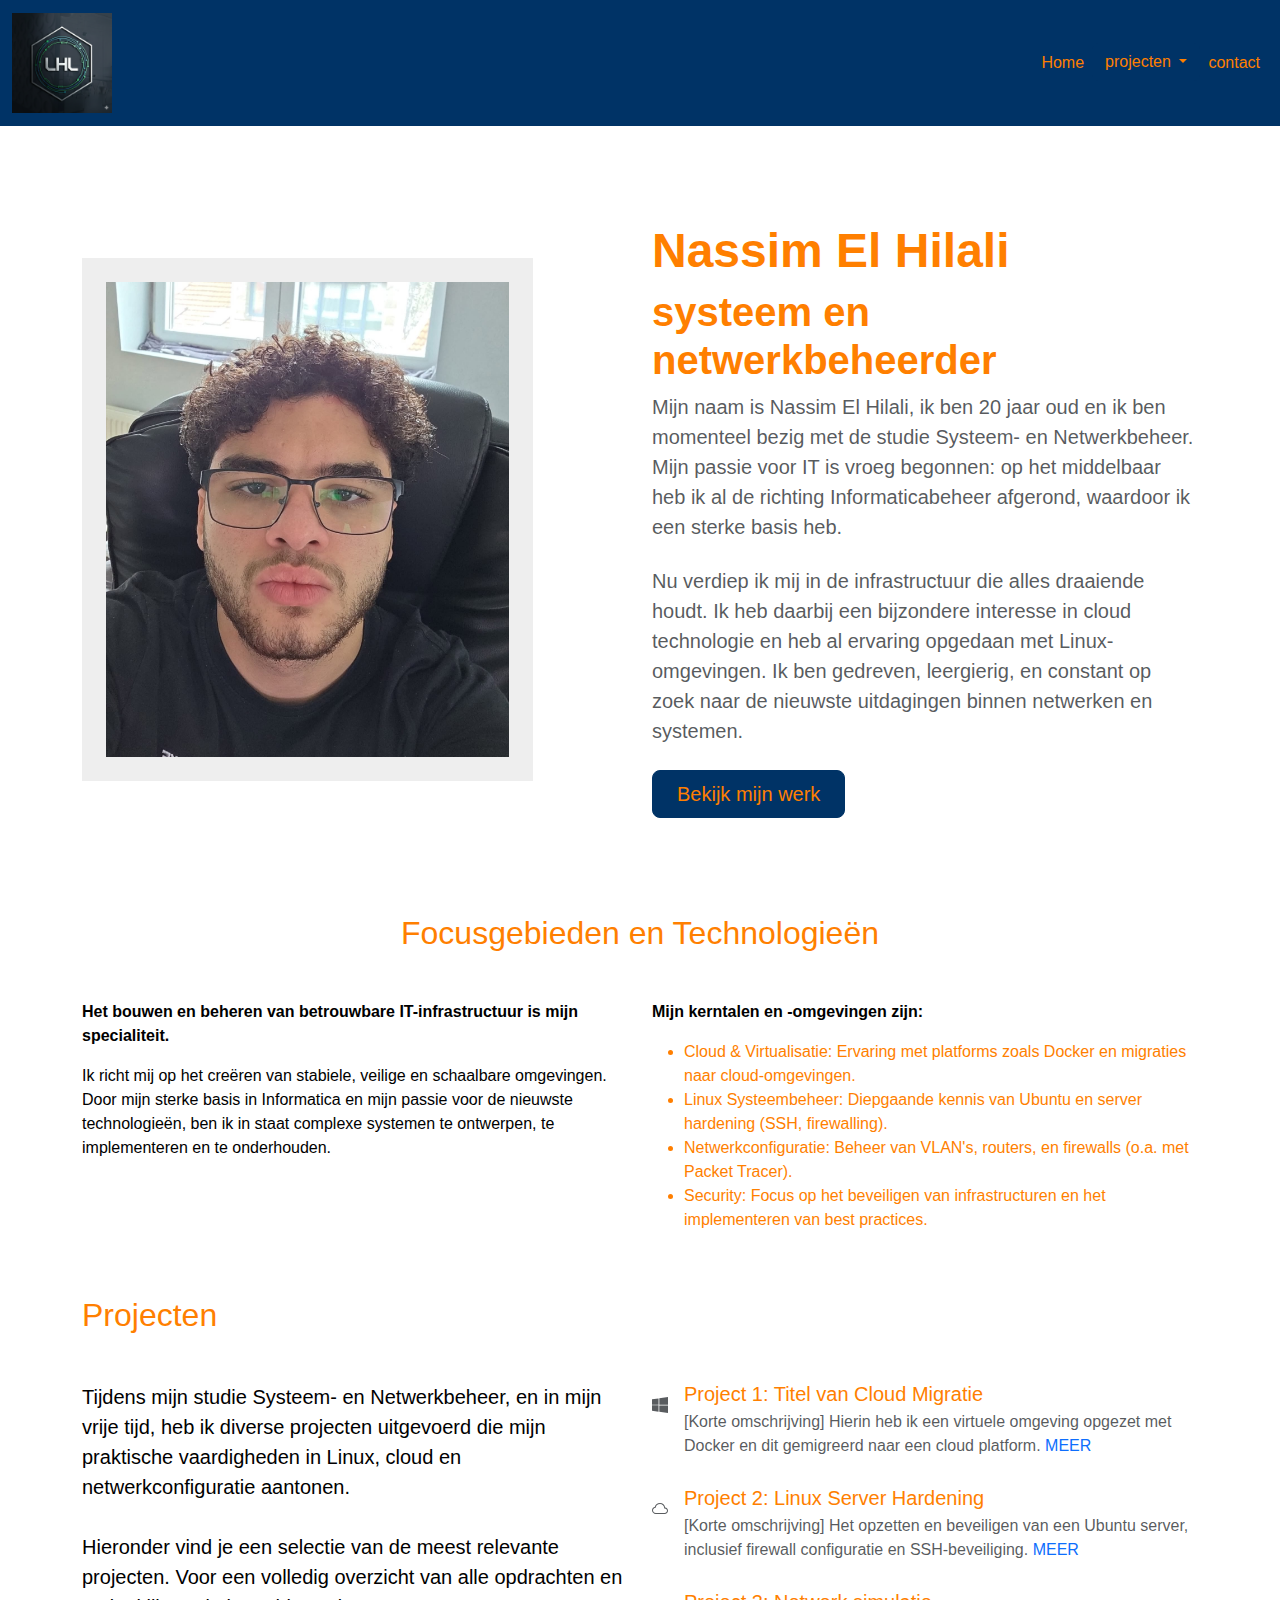
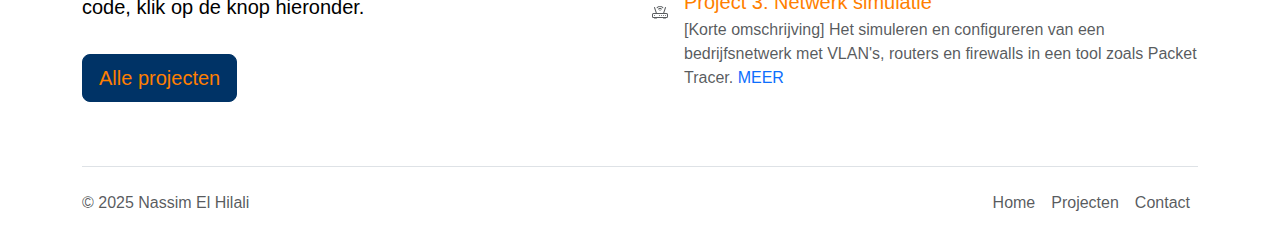
<file: index.html>
<!DOCTYPE html>
<html lang="nl-BE">

<head>
  <meta charset="UTF-8">
  <meta name="viewport" content="width=device-width, initial-scale=1.0">
  <title>LHL</title>
  <!-- resetten van browsers -->
  <link rel="stylesheet" href="css/reset.css">
  <!-- Bootstrap CSS -->
  <link href="https://cdn.jsdelivr.net/npm/bootstrap@5.3.3/dist/css/bootstrap.min.css" rel="stylesheet"
    integrity="sha384-QWTKZyjpPEjISv5WaRU9OFeRpok6YctnYmDr5pNlyT2bRjXh0JMhjY6hW+ALEwIH" crossorigin="anonymous">
  <!-- Bootstrap CSS icons: https://icons.getbootstrap.com/#usage -->
  <link rel="stylesheet" href="https://cdn.jsdelivr.net/npm/bootstrap-icons@1.11.3/font/bootstrap-icons.min.css">
  <!-- JavaScript: Bootstrap Bundle with Popper -->
  <script src="https://cdn.jsdelivr.net/npm/bootstrap@5.3.3/dist/js/bootstrap.bundle.min.js"
    integrity="sha384-YvpcrYf0tY3lHB60NNkmXc5s9fDVZLESaAA55NDzOxhy9GkcIdslK1eN7N6jIeHz" crossorigin="anonymous" defer>
  </script>
  <!-- eigen geschreven css voor jouw html-bestand -->
  <link rel="stylesheet" href="css/style.css">
 

  
</head>

<body>

   <!-- https://getbootstrap.com/docs/5.3/components/navbar/ -->
    <nav id="hoofdnavigatie" class="navbar navbar-expand-lg bg-body-tertiary">
         <div class="container-fluid">
        <a class="navbar-brand" href="#"><img src="assets/logoLHL.png" alt="LHL web" width="100" height="100"></a>
        <button class="navbar-toggler" type="button" data-bs-toggle="collapse" data-bs-target="#navbarNavAltMarkup" aria-controls="navbarNavAltMarkup" aria-expanded="false" aria-label="Toggle navigation">
           <span class="navbar-toggler-icon"></span>
        </button>
        <div class="collapse navbar-collapse" id="navbarNavAltMarkup">
            
          <!-- ms-auto brengt text naar rechts-->
            <div class="navbar-nav ms-auto">

                <a class="nav-link active" aria-current="page" href="index.html">Home</a>
                <div class="dropdown">
                    <button class="btn btn-secondary dropdown-toggle" type="button" data-bs-toggle="dropdown" aria-expanded="false">
                        projecten
                    </button>
                    <ul class="dropdown-menu">
                        <li><a class="dropdown-item" href="project-iot.html">project iot</a></li>
                        
                    </ul>
                </div>
                
                <a class="nav-link" href="contact.html">contact</a>
               
            </div>
            
        </div>
     </div>
    </nav>

    <!--  -->
    <header class="container my-5 py-5">
        <div class="row align-items-center">
            <!-- FOTO -->
            <div class="col-md-5 mb-4 mb-md-0">
                <div class="p-4" style="background-color: #EEEEEE;">
                   <img src="assets/fotovanmezelf-929578249.jpg" alt="foto Nassim">
                </div>
            </div>

            <div class="col-md-6 offset-md-1">
                
                <h1 class="display-5 fw-bold">Nassim El Hilali </h1>
                <h1 class="display-9 fw-bold">systeem en netwerkbeheerder </h1>
                
                <p class="lead text-muted mb-4">Mijn naam is Nassim El Hilali, ik ben 20 jaar oud en ik ben momenteel bezig met de studie Systeem- en Netwerkbeheer. Mijn passie voor IT is vroeg begonnen: op het middelbaar heb ik al de richting Informaticabeheer afgerond, waardoor ik een sterke basis heb.</p>
                <p class="lead text-muted mb-4">Nu verdiep ik mij in de infrastructuur die alles draaiende houdt. Ik heb daarbij een bijzondere interesse in cloud technologie en heb al ervaring opgedaan met Linux-omgevingen. Ik ben gedreven, leergierig, en constant op zoek naar de nieuwste uitdagingen binnen netwerken en systemen.</p>
                <!-- Knop bekijk mijn werk -->
                <a href="projecten.html" class="btn btn-dark btn-lg px-4" ">Bekijk mijn werk</a>
            </div>

        </div>
    </header>
   

    <aside>

    </aside>    

    <main>
        <div class="container mt-5">
            <h2 class="text-center my-5">Focusgebieden en Technologieën</h2>
            <div class="row">
                <div class="col-md-6">
                    <p>
                        <strong>Het bouwen en beheren van betrouwbare IT-infrastructuur is mijn specialiteit.</strong>                    
                    </p>
                    <p>
                       Ik richt mij op het creëren van stabiele, veilige en schaalbare omgevingen. Door mijn sterke basis in Informatica en mijn passie voor de nieuwste technologieën, ben ik in staat complexe systemen te ontwerpen, te implementeren en te onderhouden.
                    </p>
                </div>
                <div class="col-md-6">
                    <p>
                        <strong>Mijn kerntalen en -omgevingen zijn: </strong>
                        <ul>
                            <li>
                                Cloud & Virtualisatie: Ervaring met platforms zoals Docker en migraties naar cloud-omgevingen.
                            </li>
                            <li>
                                Linux Systeembeheer: Diepgaande kennis van Ubuntu en server hardening (SSH, firewalling).
                            </li>
                            <li>
                                Netwerkconfiguratie: Beheer van VLAN's, routers, en firewalls (o.a. met Packet Tracer).
                            </li>
                            <li>
                                Security: Focus op het beveiligen van infrastructuren en het implementeren van best practices.
                            </li>
                        </ul>
                    </p>
                </div>
            </div>
        </div>

        <div class="container my-5">
        <h2 class="mb-5">Projecten</h2>
        <div class="row">

            <div class="col-md-6">
                <p class="lead">
                    Tijdens mijn studie Systeem- en Netwerkbeheer, en in mijn vrije tijd, heb ik diverse projecten uitgevoerd die mijn praktische vaardigheden in Linux, cloud en netwerkconfiguratie aantonen.
                    <br><br>
                    Hieronder vind je een selectie van de meest relevante projecten. Voor een volledig overzicht van alle opdrachten en code, klik op de knop hieronder.
                </p>
                <a href="projecten.html" class="btn btn-dark btn-lg mt-3">Alle projecten</a>
            </div>
            

            <div class="col-md-6">
                <div class="list-group">
                    <div class="d-flex mb-4">
                        <div class="me-3 fs-3 text-muted">
                            <svg xmlns="http://www.w3.org/2000/svg" width="16" height="16" fill="currentColor" class="bi bi-windows" viewBox="0 0 16 16">
                                <path d="M6.555 1.375 0 2.237v5.45h6.555zM0 13.795l6.555.933V8.313H0zm7.278-5.4.026 6.378L16 16V8.395zM16 0 7.33 1.244v6.414H16z"/>
                            </svg>
                        </div> 
                        <div>
                            <h5 class="mb-1">Project 1: Titel van Cloud Migratie</h5>
                            <p class="mb-1 text-muted">
                                [Korte omschrijving] Hierin heb ik een virtuele omgeving opgezet met Docker en dit gemigreerd naar een cloud platform.
                                <a href="#" class="text-decoration-none">MEER</a>
                            </p>
                        </div>
                    </div>

                    <div class="d-flex mb-4">
                            <div class="me-3 fs-3 text-muted">
                                <svg xmlns="http://www.w3.org/2000/svg" width="16" height="16" fill="currentColor" class="bi bi-cloud" viewBox="0 0 16 16">
                                    <path d="M4.406 3.342A5.53 5.53 0 0 1 8 2c2.69 0 4.923 2 5.166 4.579C14.758 6.804 16 8.137 16 9.773 16 11.569 14.502 13 12.687 13H3.781C1.708 13 0 11.366 0 9.318c0-1.763 1.266-3.223 2.942-3.593.143-.863.698-1.723 1.464-2.383m.653.757c-.757.653-1.153 1.44-1.153 2.056v.448l-.445.049C2.064 6.805 1 7.952 1 9.318 1 10.785 2.23 12 3.781 12h8.906C13.98 12 15 10.988 15 9.773c0-1.216-1.02-2.228-2.313-2.228h-.5v-.5C12.188 4.825 10.328 3 8 3a4.53 4.53 0 0 0-2.941 1.1z"/>
                                </svg>
                            </div>
                            <div>
                                <h5 class="mb-1">Project 2: Linux Server Hardening</h5>
                                <p class="mb-1 text-muted">
                                    [Korte omschrijving] Het opzetten en beveiligen van een Ubuntu server, inclusief firewall configuratie en SSH-beveiliging.
                                    <a href="#" class="text-decoration-none">MEER</a>
                                </p>
                            </div>
                        </div>

                        <div class="d-flex mb-4">
                            <div class="me-3 fs-3 text-muted">
                              <svg xmlns="http://www.w3.org/2000/svg" width="16" height="16" fill="currentColor" class="bi bi-router" viewBox="0 0 16 16">
                                    <path d="M5.525 3.025a3.5 3.5 0 0 1 4.95 0 .5.5 0 1 0 .707-.707 4.5 4.5 0 0 0-6.364 0 .5.5 0 0 0 .707.707"/>
                                    <path d="M6.94 4.44a1.5 1.5 0 0 1 2.12 0 .5.5 0 0 0 .708-.708 2.5 2.5 0 0 0-3.536 0 .5.5 0 0 0 .707.707ZM2.5 11a.5.5 0 1 1 0-1 .5.5 0 0 1 0 1m4.5-.5a.5.5 0 1 0 1 0 .5.5 0 0 0-1 0m2.5.5a.5.5 0 1 1 0-1 .5.5 0 0 1 0 1m1.5-.5a.5.5 0 1 0 1 0 .5.5 0 0 0-1 0m2 0a.5.5 0 1 0 1 0 .5.5 0 0 0-1 0"/>
                                    <path d="M2.974 2.342a.5.5 0 1 0-.948.316L3.806 8H1.5A1.5 1.5 0 0 0 0 9.5v2A1.5 1.5 0 0 0 1.5 13H2a.5.5 0 0 0 .5.5h2A.5.5 0 0 0 5 13h6a.5.5 0 0 0 .5.5h2a.5.5 0 0 0 .5-.5h.5a1.5 1.5 0 0 0 1.5-1.5v-2A1.5 1.5 0 0 0 14.5 8h-2.306l1.78-5.342a.5.5 0 1 0-.948-.316L11.14 8H4.86zM14.5 9a.5.5 0 0 1 .5.5v2a.5.5 0 0 1-.5.5h-13a.5.5 0 0 1-.5-.5v-2a.5.5 0 0 1 .5-.5z"/>
                                    <path d="M8.5 5.5a.5.5 0 1 1-1 0 .5.5 0 0 1 1 0"/>
                                </svg>
                            </div>
                            <div>
                                <h5 class="mb-1">Project 3: Netwerk simulatie</h5>
                                <p class="mb-1 text-muted">
                                    [Korte omschrijving] Het simuleren en configureren van een bedrijfsnetwerk met VLAN's, routers en firewalls in een tool zoals Packet Tracer.
                                    <a href="#" class="text-decoration-none">MEER</a>
                                </p>
                            </div>
                        </div>
                    </div>
                </div>
            </div>
        </div>
    </main>
    

    <div class="container">
        <footer class="d-flex flex-wrap justify-content-between align-items-center py-3 my-4 border-top">
            
            <p class="col-md-4 mb-0 text-body-secondary">
                 © 2025 Nassim El Hilali
            </p>

            <a href="/" 
            class="col-md-4 d-flex align-items-center justify-content-center mb-3 mb-md-0 me-md-auto link-body-emphasis text-decoration-none" 
            aria-label="Bootstrap">
                <svg class="bi me-2" width="40" height="32" aria-hidden="true">
                    <use xlink:href="#bootstrap"></use>
                </svg>
            </a>
            
         <ul class="nav col-md-4 justify-content-end">
                <li class="nav-item">
                    <a href="index.html" class="nav-link px-2 text-body-secondary">Home</a>
                </li>
                <li class="nav-item">
                    <a href="projecten.html" class="nav-link px-2 text-body-secondary">Projecten</a>
                </li>
                <li class="nav-item">
                    <a href="contact.html" class="nav-link px-2 text-body-secondary">Contact</a>
                </li>
            </ul>
            
        </footer>
    </div>
</body>
</file>
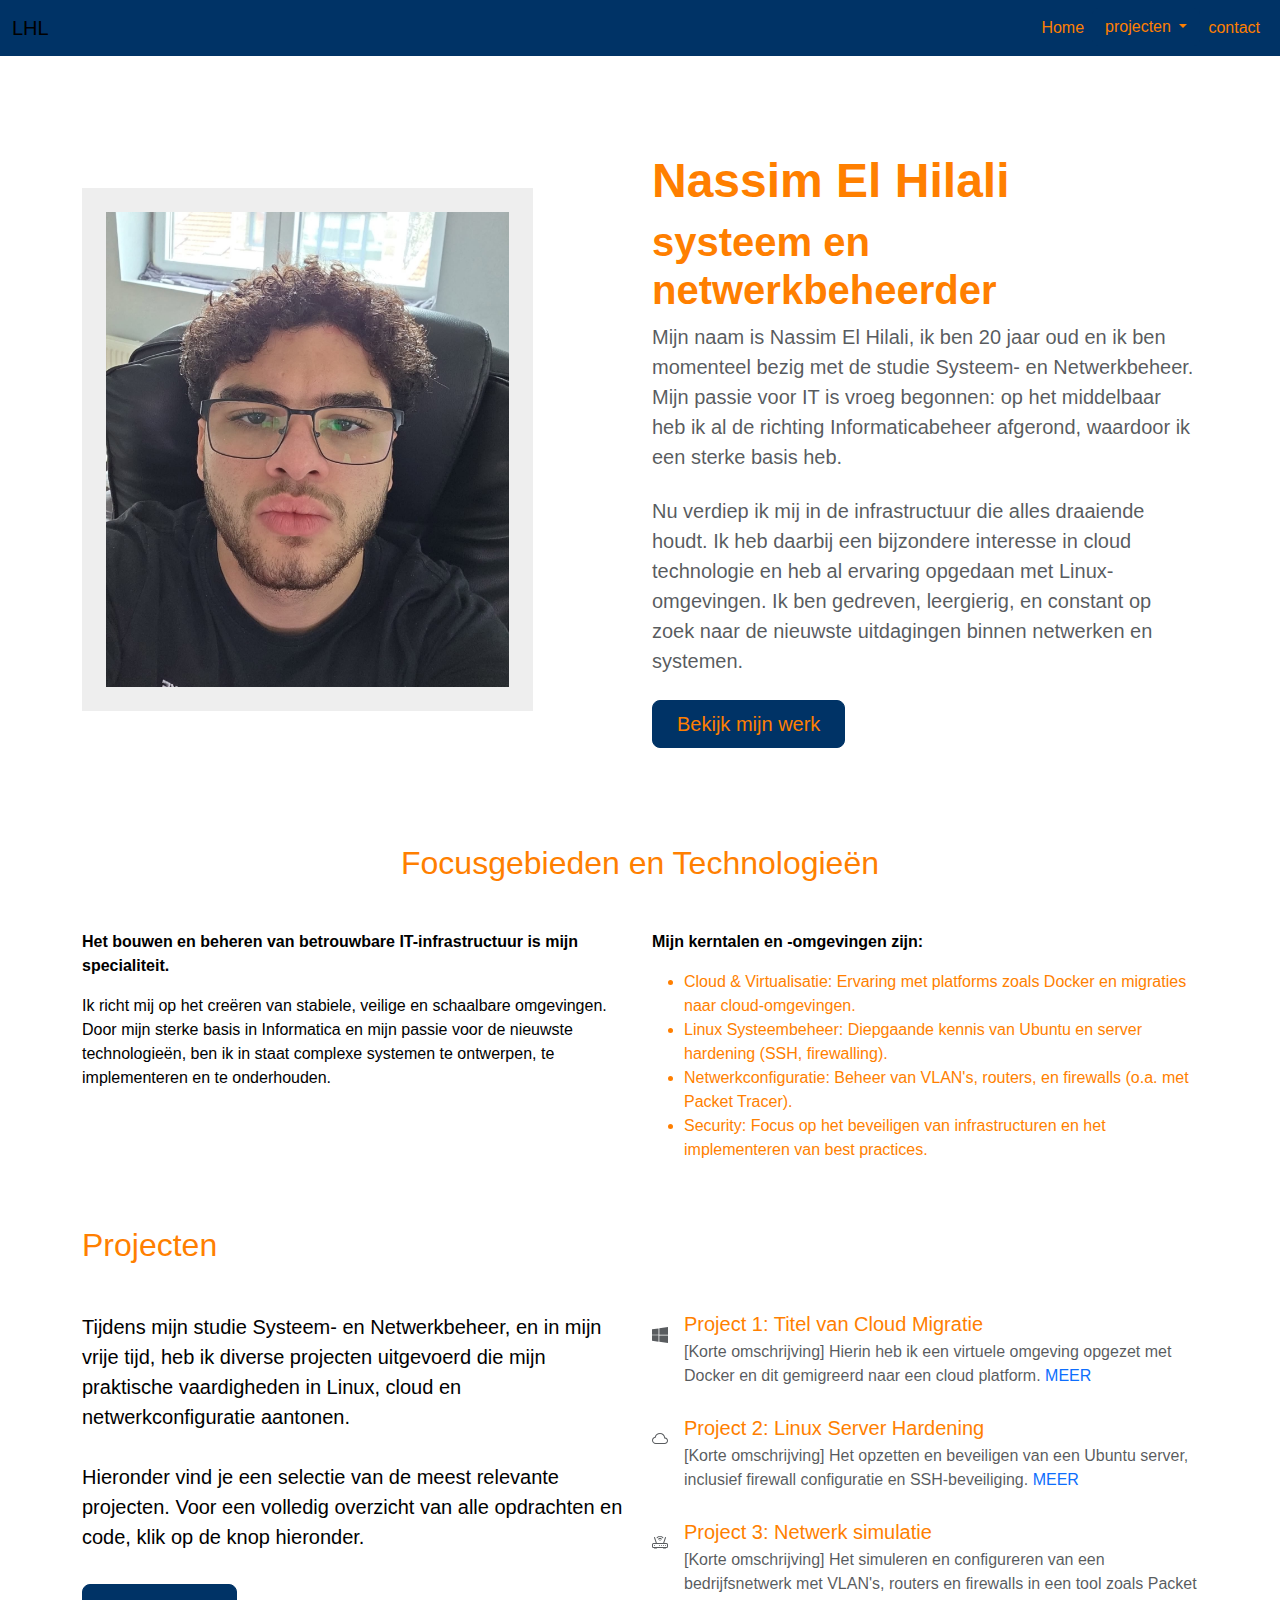
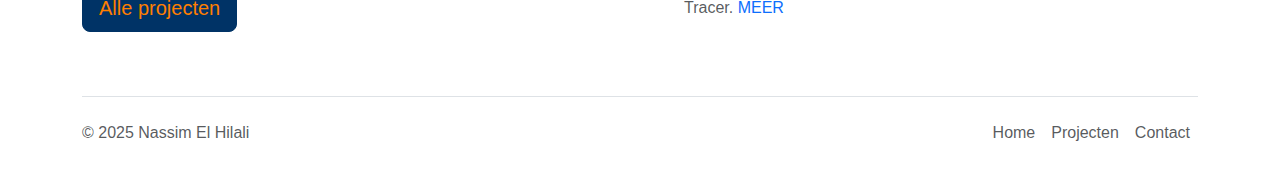
<file: S151048-Nassim-Website-intro/index.html>
<!DOCTYPE html>
<html lang="nl-BE">

<head>
  <meta charset="UTF-8">
  <meta name="viewport" content="width=device-width, initial-scale=1.0">
  <title>LHL</title>
  <!-- resetten van browsers -->
  <link rel="stylesheet" href="css/reset.css">
  <!-- Bootstrap CSS -->
  <link href="https://cdn.jsdelivr.net/npm/bootstrap@5.3.3/dist/css/bootstrap.min.css" rel="stylesheet"
    integrity="sha384-QWTKZyjpPEjISv5WaRU9OFeRpok6YctnYmDr5pNlyT2bRjXh0JMhjY6hW+ALEwIH" crossorigin="anonymous">
  <!-- Bootstrap CSS icons: https://icons.getbootstrap.com/#usage -->
  <link rel="stylesheet" href="https://cdn.jsdelivr.net/npm/bootstrap-icons@1.11.3/font/bootstrap-icons.min.css">
  <!-- JavaScript: Bootstrap Bundle with Popper -->
  <script src="https://cdn.jsdelivr.net/npm/bootstrap@5.3.3/dist/js/bootstrap.bundle.min.js"
    integrity="sha384-YvpcrYf0tY3lHB60NNkmXc5s9fDVZLESaAA55NDzOxhy9GkcIdslK1eN7N6jIeHz" crossorigin="anonymous" defer>
  </script>
  <!-- eigen geschreven css voor jouw html-bestand -->
  <link rel="stylesheet" href="css/font.css">
 

  
</head>

<body>

   <!-- https://getbootstrap.com/docs/5.3/components/navbar/ -->
    <nav id="hoofdnavigatie" class="navbar navbar-expand-lg bg-body-tertiary">
         <div class="container-fluid">
        <a class="navbar-brand" href="index.html">LHL</a>
        <button class="navbar-toggler" type="button" data-bs-toggle="collapse" data-bs-target="#navbarNavAltMarkup" aria-controls="navbarNavAltMarkup" aria-expanded="false" aria-label="Toggle navigation">
           <span class="navbar-toggler-icon"></span>
        </button>
        <div class="collapse navbar-collapse" id="navbarNavAltMarkup">
            
          <!-- ms-auto brengt text naar rechts-->
            <div class="navbar-nav ms-auto">

                <a class="nav-link active" aria-current="page" href="index.html">Home</a>
                <div class="dropdown">
                    <button class="btn btn-secondary dropdown-toggle" type="button" data-bs-toggle="dropdown" aria-expanded="false">
                        projecten
                    </button>
                    <ul class="dropdown-menu">
                        <li><a class="dropdown-item" href="project-iot.html">project iot</a></li>
                        
                    </ul>
                </div>
                
                <a class="nav-link" href="contact.html">contact</a>
               
            </div>
            
        </div>
     </div>
    </nav>

    <!--  -->
    <header class="container my-5 py-5">
        <div class="row align-items-center">
            <!-- FOTO -->
            <div class="col-md-5 mb-4 mb-md-0">
                <div class="p-4" style="background-color: #EEEEEE;">
                   <img src="assets/fotovanmezelf-929578249.jpg" alt="foto Nassim">
                </div>
            </div>

            <div class="col-md-6 offset-md-1">
                
                <h1 class="display-5 fw-bold">Nassim El Hilali </h1>
                <h1 class="display-9 fw-bold">systeem en netwerkbeheerder </h1>
                
                <p class="lead text-muted mb-4">Mijn naam is Nassim El Hilali, ik ben 20 jaar oud en ik ben momenteel bezig met de studie Systeem- en Netwerkbeheer. Mijn passie voor IT is vroeg begonnen: op het middelbaar heb ik al de richting Informaticabeheer afgerond, waardoor ik een sterke basis heb.</p>
                <p class="lead text-muted mb-4">Nu verdiep ik mij in de infrastructuur die alles draaiende houdt. Ik heb daarbij een bijzondere interesse in cloud technologie en heb al ervaring opgedaan met Linux-omgevingen. Ik ben gedreven, leergierig, en constant op zoek naar de nieuwste uitdagingen binnen netwerken en systemen.</p>
                <!-- Knop bekijk mijn werk -->
                <a href="projecten.html" class="btn btn-dark btn-lg px-4" ">Bekijk mijn werk</a>
            </div>

        </div>
    </header>
   

    <aside>

    </aside>    

    <main>
        <div class="container mt-5">
            <h2 class="text-center my-5">Focusgebieden en Technologieën</h2>
            <div class="row">
                <div class="col-md-6">
                    <p>
                        <strong>Het bouwen en beheren van betrouwbare IT-infrastructuur is mijn specialiteit.</strong>                    
                    </p>
                    <p>
                       Ik richt mij op het creëren van stabiele, veilige en schaalbare omgevingen. Door mijn sterke basis in Informatica en mijn passie voor de nieuwste technologieën, ben ik in staat complexe systemen te ontwerpen, te implementeren en te onderhouden.
                    </p>
                </div>
                <div class="col-md-6">
                    <p>
                        <strong>Mijn kerntalen en -omgevingen zijn: </strong>
                        <ul>
                            <li>
                                Cloud & Virtualisatie: Ervaring met platforms zoals Docker en migraties naar cloud-omgevingen.
                            </li>
                            <li>
                                Linux Systeembeheer: Diepgaande kennis van Ubuntu en server hardening (SSH, firewalling).
                            </li>
                            <li>
                                Netwerkconfiguratie: Beheer van VLAN's, routers, en firewalls (o.a. met Packet Tracer).
                            </li>
                            <li>
                                Security: Focus op het beveiligen van infrastructuren en het implementeren van best practices.
                            </li>
                        </ul>
                    </p>
                </div>
            </div>
        </div>

        <div class="container my-5">
        <h2 class="mb-5">Projecten</h2>
        <div class="row">

            <div class="col-md-6">
                <p class="lead">
                    Tijdens mijn studie Systeem- en Netwerkbeheer, en in mijn vrije tijd, heb ik diverse projecten uitgevoerd die mijn praktische vaardigheden in Linux, cloud en netwerkconfiguratie aantonen.
                    <br><br>
                    Hieronder vind je een selectie van de meest relevante projecten. Voor een volledig overzicht van alle opdrachten en code, klik op de knop hieronder.
                </p>
                <a href="projecten.html" class="btn btn-dark btn-lg mt-3">Alle projecten</a>
            </div>
            

            <div class="col-md-6">
                <div class="list-group">
                    <div class="d-flex mb-4">
                        <div class="me-3 fs-3 text-muted">
                            <svg xmlns="http://www.w3.org/2000/svg" width="16" height="16" fill="currentColor" class="bi bi-windows" viewBox="0 0 16 16">
                                <path d="M6.555 1.375 0 2.237v5.45h6.555zM0 13.795l6.555.933V8.313H0zm7.278-5.4.026 6.378L16 16V8.395zM16 0 7.33 1.244v6.414H16z"/>
                            </svg>
                        </div> 
                        <div>
                            <h5 class="mb-1">Project 1: Titel van Cloud Migratie</h5>
                            <p class="mb-1 text-muted">
                                [Korte omschrijving] Hierin heb ik een virtuele omgeving opgezet met Docker en dit gemigreerd naar een cloud platform.
                                <a href="#" class="text-decoration-none">MEER</a>
                            </p>
                        </div>
                    </div>

                    <div class="d-flex mb-4">
                            <div class="me-3 fs-3 text-muted">
                                <svg xmlns="http://www.w3.org/2000/svg" width="16" height="16" fill="currentColor" class="bi bi-cloud" viewBox="0 0 16 16">
                                    <path d="M4.406 3.342A5.53 5.53 0 0 1 8 2c2.69 0 4.923 2 5.166 4.579C14.758 6.804 16 8.137 16 9.773 16 11.569 14.502 13 12.687 13H3.781C1.708 13 0 11.366 0 9.318c0-1.763 1.266-3.223 2.942-3.593.143-.863.698-1.723 1.464-2.383m.653.757c-.757.653-1.153 1.44-1.153 2.056v.448l-.445.049C2.064 6.805 1 7.952 1 9.318 1 10.785 2.23 12 3.781 12h8.906C13.98 12 15 10.988 15 9.773c0-1.216-1.02-2.228-2.313-2.228h-.5v-.5C12.188 4.825 10.328 3 8 3a4.53 4.53 0 0 0-2.941 1.1z"/>
                                </svg>
                            </div>
                            <div>
                                <h5 class="mb-1">Project 2: Linux Server Hardening</h5>
                                <p class="mb-1 text-muted">
                                    [Korte omschrijving] Het opzetten en beveiligen van een Ubuntu server, inclusief firewall configuratie en SSH-beveiliging.
                                    <a href="#" class="text-decoration-none">MEER</a>
                                </p>
                            </div>
                        </div>

                        <div class="d-flex mb-4">
                            <div class="me-3 fs-3 text-muted">
                              <svg xmlns="http://www.w3.org/2000/svg" width="16" height="16" fill="currentColor" class="bi bi-router" viewBox="0 0 16 16">
                                    <path d="M5.525 3.025a3.5 3.5 0 0 1 4.95 0 .5.5 0 1 0 .707-.707 4.5 4.5 0 0 0-6.364 0 .5.5 0 0 0 .707.707"/>
                                    <path d="M6.94 4.44a1.5 1.5 0 0 1 2.12 0 .5.5 0 0 0 .708-.708 2.5 2.5 0 0 0-3.536 0 .5.5 0 0 0 .707.707ZM2.5 11a.5.5 0 1 1 0-1 .5.5 0 0 1 0 1m4.5-.5a.5.5 0 1 0 1 0 .5.5 0 0 0-1 0m2.5.5a.5.5 0 1 1 0-1 .5.5 0 0 1 0 1m1.5-.5a.5.5 0 1 0 1 0 .5.5 0 0 0-1 0m2 0a.5.5 0 1 0 1 0 .5.5 0 0 0-1 0"/>
                                    <path d="M2.974 2.342a.5.5 0 1 0-.948.316L3.806 8H1.5A1.5 1.5 0 0 0 0 9.5v2A1.5 1.5 0 0 0 1.5 13H2a.5.5 0 0 0 .5.5h2A.5.5 0 0 0 5 13h6a.5.5 0 0 0 .5.5h2a.5.5 0 0 0 .5-.5h.5a1.5 1.5 0 0 0 1.5-1.5v-2A1.5 1.5 0 0 0 14.5 8h-2.306l1.78-5.342a.5.5 0 1 0-.948-.316L11.14 8H4.86zM14.5 9a.5.5 0 0 1 .5.5v2a.5.5 0 0 1-.5.5h-13a.5.5 0 0 1-.5-.5v-2a.5.5 0 0 1 .5-.5z"/>
                                    <path d="M8.5 5.5a.5.5 0 1 1-1 0 .5.5 0 0 1 1 0"/>
                                </svg>
                            </div>
                            <div>
                                <h5 class="mb-1">Project 3: Netwerk simulatie</h5>
                                <p class="mb-1 text-muted">
                                    [Korte omschrijving] Het simuleren en configureren van een bedrijfsnetwerk met VLAN's, routers en firewalls in een tool zoals Packet Tracer.
                                    <a href="#" class="text-decoration-none">MEER</a>
                                </p>
                            </div>
                        </div>
                    </div>
                </div>
            </div>
        </div>
    </main>
    

    <div class="container">
        <footer class="d-flex flex-wrap justify-content-between align-items-center py-3 my-4 border-top">
            
            <p class="col-md-4 mb-0 text-body-secondary">
                 © 2025 Nassim El Hilali
            </p>

            <a href="/" 
            class="col-md-4 d-flex align-items-center justify-content-center mb-3 mb-md-0 me-md-auto link-body-emphasis text-decoration-none" 
            aria-label="Bootstrap">
                <svg class="bi me-2" width="40" height="32" aria-hidden="true">
                    <use xlink:href="#bootstrap"></use>
                </svg>
            </a>
            
         <ul class="nav col-md-4 justify-content-end">
                <li class="nav-item">
                    <a href="index.html" class="nav-link px-2 text-body-secondary">Home</a>
                </li>
                <li class="nav-item">
                    <a href="projecten.html" class="nav-link px-2 text-body-secondary">Projecten</a>
                </li>
                <li class="nav-item">
                    <a href="contact.html" class="nav-link px-2 text-body-secondary">Contact</a>
                </li>
            </ul>
            
        </footer>
    </div>
</body>
</file>
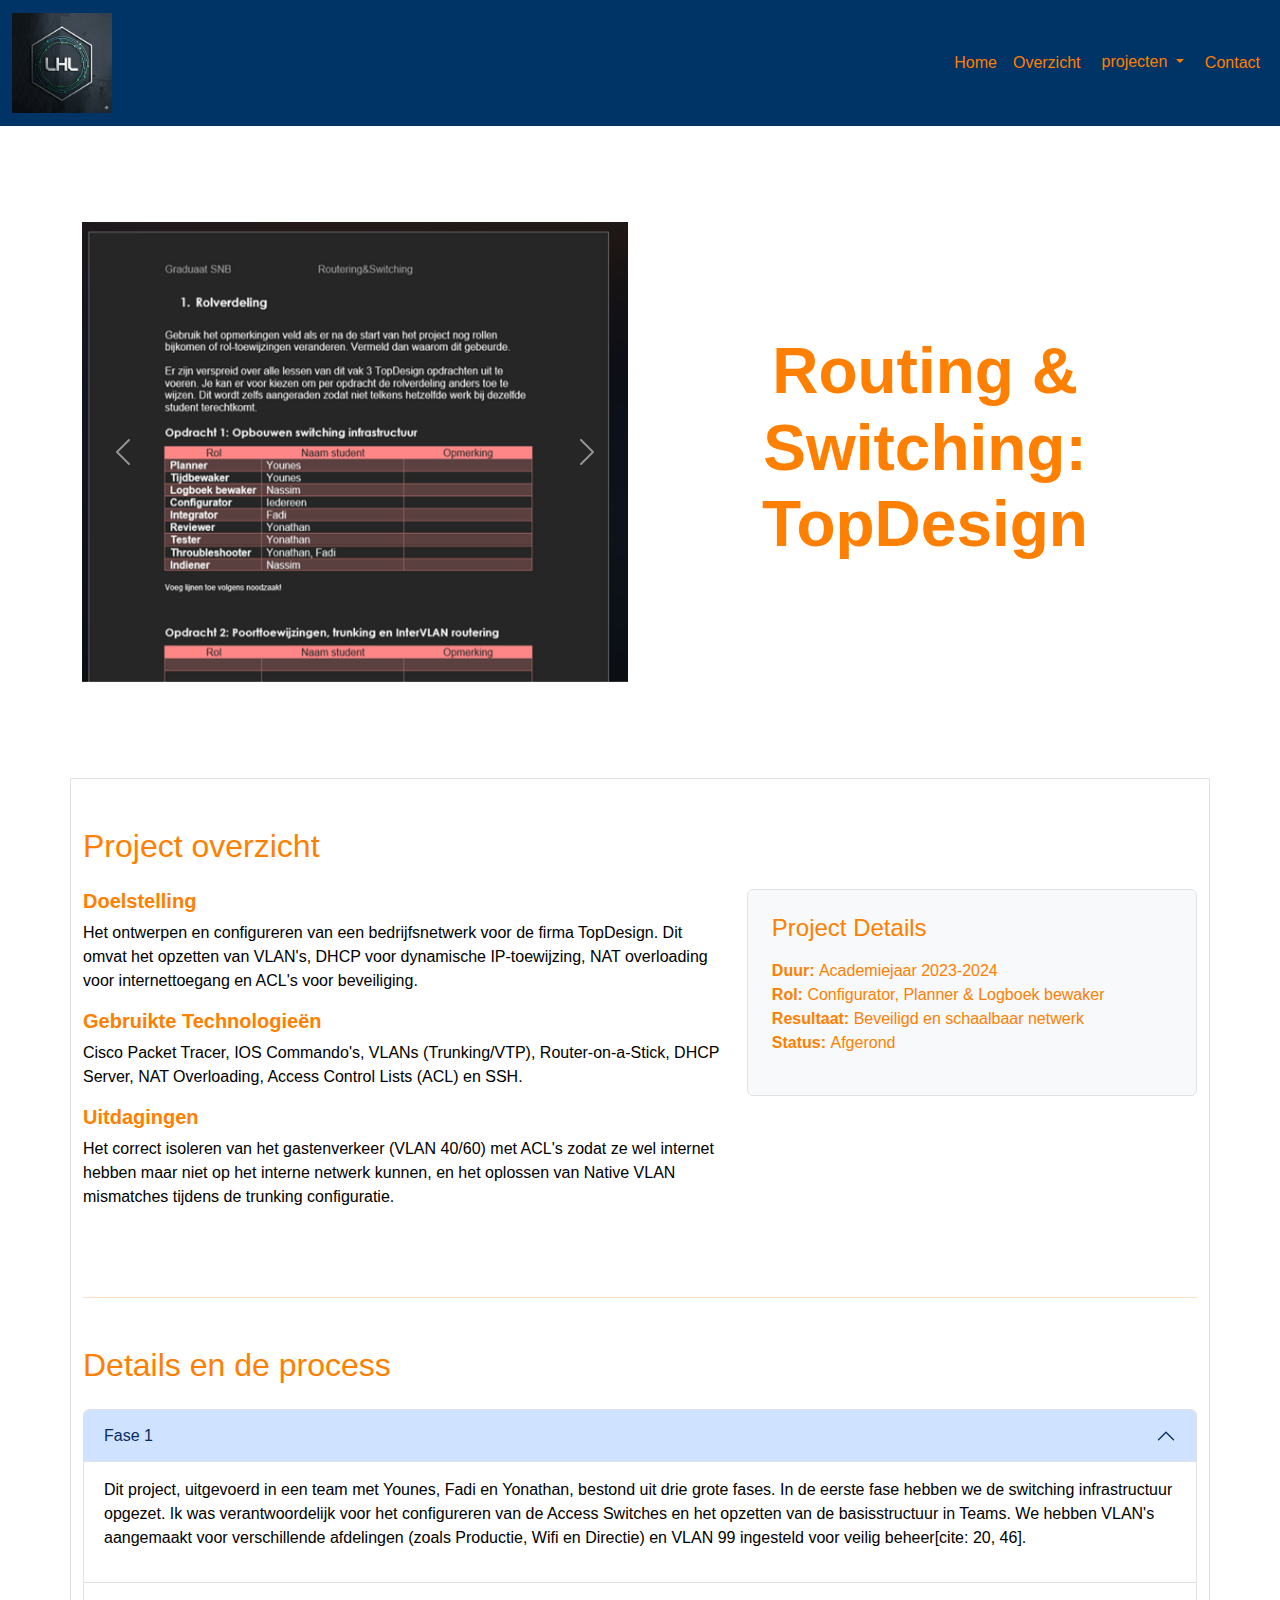
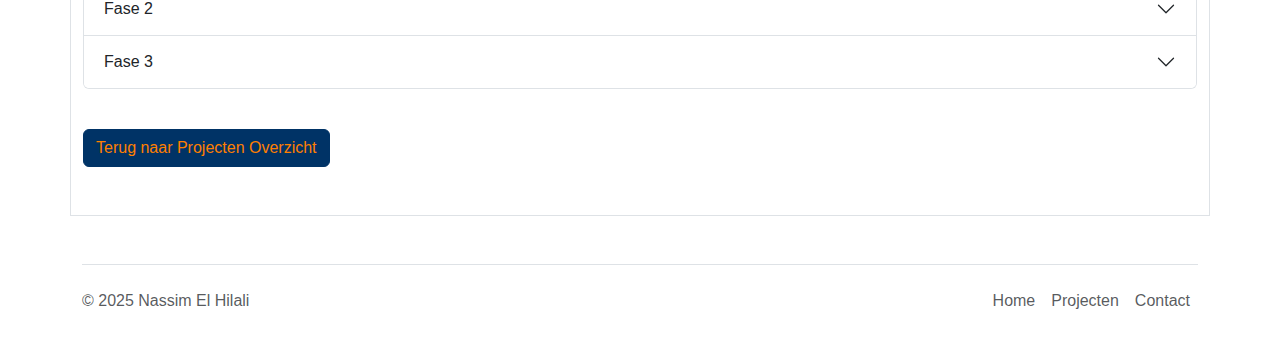
<file: project-Topdesign.html>
<!DOCTYPE html>
<html lang="nl-BE">

<head>
  <meta charset="UTF-8">
  <meta name="viewport" content="width=device-width, initial-scale=1.0">
  <title>LHL</title>
  <!-- resetten van browsers -->
  <link rel="stylesheet" href="css/reset.css">
  <!-- Bootstrap CSS -->
  <link href="https://cdn.jsdelivr.net/npm/bootstrap@5.3.3/dist/css/bootstrap.min.css" rel="stylesheet"
    integrity="sha384-QWTKZyjpPEjISv5WaRU9OFeRpok6YctnYmDr5pNlyT2bRjXh0JMhjY6hW+ALEwIH" crossorigin="anonymous">
  <!-- Bootstrap CSS icons: https://icons.getbootstrap.com/#usage -->
  <link rel="stylesheet" href="https://cdn.jsdelivr.net/npm/bootstrap-icons@1.11.3/font/bootstrap-icons.min.css">
  <!-- JavaScript: Bootstrap Bundle with Popper -->
  <script src="https://cdn.jsdelivr.net/npm/bootstrap@5.3.3/dist/js/bootstrap.bundle.min.js"
    integrity="sha384-YvpcrYf0tY3lHB60NNkmXc5s9fDVZLESaAA55NDzOxhy9GkcIdslK1eN7N6jIeHz" crossorigin="anonymous" defer>
  </script>
  <!-- eigen geschreven css voor jouw html-bestand -->
  <link rel="stylesheet" href="css/style.css">
 

  
</head>

<body>

    <nav id="hoofdnavigatie" class="navbar navbar-expand-lg bg-body-tertiary">
         <div class="container-fluid">
        <a class="navbar-brand" href="#"><img src="assets/images/logoLHL.png" alt="LHL web" width="100" height="100"></a>
        <button class="navbar-toggler" type="button" data-bs-toggle="collapse" data-bs-target="#navbarNavAltMarkup" aria-controls="navbarNavAltMarkup" aria-expanded="false" aria-label="Toggle navigation">
           <span class="navbar-toggler-icon"></span>
        </button>
        <div class="collapse navbar-collapse" id="navbarNavAltMarkup">
            
          
            <div class="navbar-nav ms-auto">

                <a class="nav-link active" aria-current="page" href="index.html">Home</a>
                <a class="nav-link active" aria-current="page" href="projecten.html">Overzicht</a>
                <div class="dropdown">
                    <button class="btn btn-secondary dropdown-toggle" type="button" data-bs-toggle="dropdown" aria-expanded="false">
                        projecten
                    </button>
                    <ul class="dropdown-menu">
                        <li><a class="dropdown-item" href="project-iot.html">project iot</a></li>
                        <li><a class="dropdown-item" href="project-Topdesign.html">project TopDesign</a></li>
                        <li><a class="dropdown-item" href="">project 3</a></li>
                        <li><a class="dropdown-item" href="">project 4</a></li>
                        <li><a class="dropdown-item" href="">project 5</a></li>
                        <li><a class="dropdown-item" href="">project 6</a></li>
                        
                    </ul>
                </div>
                 <a class="nav-link" href="contact.html">Contact</a>
               
            </div>
            
        </div>
     </div>
    </nav>

    <main>
          <div class="container my-5 py-5 text-center">
            <div class="row align-items-center">
                
                <div class="col-md-6 mb-4 mb-md-0">
                    <div id="carouselExample" class="carousel slide">
                        <div class="carousel-inner">

                            <div class="carousel-item">
                                <img src="assets/images/Topdesign.png" class="d-block w-80" alt="..." width="700" height="460"> 
                            </div>

                            <div class="carousel-item active">
                             <img src="assets/images/Afbeeldinglogboek.png" class="d-block w-80" alt="..." width="700" height="460">
                            </div>
                        </div>
                        <button class="carousel-control-prev" type="button" data-bs-target="#carouselExample" data-bs-slide="prev">
                            <span class="carousel-control-prev-icon" aria-hidden="true"></span>
                            <span class="visually-hidden">Previous</span>
                        </button>
                        <button class="carousel-control-next" type="button" data-bs-target="#carouselExample" data-bs-slide="next">
                            <span class="carousel-control-next-icon" aria-hidden="true"></span>
                            <span class="visually-hidden">Next</span>
                        </button>
                    </div>
                </div>
                
                
                <div class="col-md-6">
                    <h1 class="display-3 fw-bold">Routing & Switching: TopDesign</h1>
                    
                </div>
            </div>
        </div>

        <div class="border container my-5 py-5">
            <h2 class="mb-4">Project overzicht</h2>

            <div class="row">
                
                <div class="col-md-7 mb-4">
                    <ul class="list-unstyled">
                        <li class="mb-3">
                            <h5><strong>Doelstelling</strong></h5>
                            <p>Het ontwerpen en configureren van een bedrijfsnetwerk voor de firma TopDesign. Dit omvat het opzetten van VLAN's, DHCP voor dynamische IP-toewijzing, NAT overloading voor internettoegang en ACL's voor beveiliging.</p>
                        </li>
                        <li class="mb-3">
                            <h5><strong>Gebruikte Technologieën</strong></h5>
                            <p>Cisco Packet Tracer, IOS Commando's, VLANs (Trunking/VTP), Router-on-a-Stick, DHCP Server, NAT Overloading, Access Control Lists (ACL) en SSH.</p>
                        </li>
                        <li class="mb-3">
                            <h5 ><strong>Uitdagingen</strong></h5>
                            <p>Het correct isoleren van het gastenverkeer (VLAN 40/60) met ACL's zodat ze wel internet hebben maar niet op het interne netwerk kunnen, en het oplossen van Native VLAN mismatches tijdens de trunking configuratie.</p>
                        </li>
                    </ul>
                </div>

                <div class="col-md-5">
                    <div class="border p-4 bg-light rounded">
                        <h3 class="fs-4 mb-3">Project Details</h3>
                        <ul class="list-unstyled">
                            <li><strong>Duur: </strong>Academiejaar 2023-2024</li>
                            <li><strong>Rol: </strong>Configurator, Planner & Logboek bewaker</li>
                            <li><strong>Resultaat: </strong>Beveiligd en schaalbaar netwerk</li>
                            <li><strong>Status: </strong>Afgerond</li>
                        </ul>
                    </div>
                </div>
            </div>

            <hr class="my-5">

            <h2 class="mb-4">Details en de process</h2>
            <div class="accordion" id="accordionPanelsStayOpenExample">
                <div class="accordion-item">
                    <h2 class="accordion-header">
                    <button class="accordion-button" type="button" data-bs-toggle="collapse" data-bs-target="#panelsStayOpen-collapseOne" aria-expanded="true" aria-controls="panelsStayOpen-collapseOne">
                       Fase 1
                    </button>
                    </h2>
                    <div id="panelsStayOpen-collapseOne" class="accordion-collapse collapse show">
                        <div class="accordion-body">
                             <p> Dit project, uitgevoerd in een team met Younes, Fadi en Yonathan, bestond uit drie grote fases. In de eerste fase hebben we de switching infrastructuur opgezet. Ik was verantwoordelijk voor het configureren van de Access Switches en het opzetten van de basisstructuur in Teams. We hebben VLAN's aangemaakt voor verschillende afdelingen (zoals Productie, Wifi en Directie) en VLAN 99 ingesteld voor veilig beheer[cite: 20, 46].</p>
                        </div>
                    </div>
                </div>
                <div class="accordion-item">
                    <h2 class="accordion-header">
                    <button class="accordion-button collapsed" type="button" data-bs-toggle="collapse" data-bs-target="#panelsStayOpen-collapseTwo" aria-expanded="false" aria-controls="panelsStayOpen-collapseTwo">
                        Fase 2
                    </button>
                    </h2>
                    <div id="panelsStayOpen-collapseTwo" class="accordion-collapse collapse">
                        <div class="accordion-body">
                            <p>                In de tweede fase hebben we InterVLAN routering en DHCP geconfigureerd. Hierbij fungeerde de Edge Router als DHCP-server, zodat endpoints in ranges zoals 172.16.20.0/24 automatisch een IP-adres kregen. Een belangrijk leerpunt was het troubleshooten van de trunk-verbindingen en het instellen van de juiste 'Native VLANs' om mismatches te voorkomen[cite: 49, 51].</p>
                        </div>
                    </div>
                </div>
                <div class="accordion-item">
                    <h2 class="accordion-header">
                    <button class="accordion-button collapsed" type="button" data-bs-toggle="collapse" data-bs-target="#panelsStayOpen-collapseThree" aria-expanded="false" aria-controls="panelsStayOpen-collapseThree">
                        Fase 3
                    </button>
                    </h2>
                    <div id="panelsStayOpen-collapseThree" class="accordion-collapse collapse">
                        <div class="accordion-body">
                            <p>De laatste fase draaide om security en WAN-toegang. We hebben NAT Overloading ingesteld zodat alle interne apparaten via één publiek IP (50.0.0.1) het internet op kunnen. Daarnaast heb ik meegewerkt aan het instellen van ACL's (Access Control Lists) om te garanderen dat het Wifi- en Vergaderzaal-netwerk strikt gescheiden blijven van de gevoelige interne servers[cite: 50, 62].</p>
                        </div>
                    </div>
                </div>
            </div>
            <p>
            </p>

            <a href="projecten.html" class="btn btn-outline-secondary mt-4">Terug naar Projecten Overzicht</a>
            
        </div>
        
    </main>

    <div class="container">
     <footer class="d-flex flex-wrap justify-content-between align-items-center py-3 my-4 border-top">
            
            <p class="col-md-4 mb-0 text-body-secondary">
                © 2025 Nassim El Hilali
            </p>

            <a href="index.html" 
            class="col-md-4 d-flex align-items-center justify-content-center mb-3 mb-md-0 me-md-auto link-body-emphasis text-decoration-none">
                <svg class="bi me-2" width="40" height="32"><use xlink:href="#bootstrap"></use></svg>
            </a>
            
            <ul class="nav col-md-4 justify-content-end">
                <li class="nav-item">
                    <a href="index.html" class="nav-link px-2 text-body-secondary">Home</a>
                </li>
                <li class="nav-item">
                    <a href="#" class="nav-link px-2 text-body-secondary">Projecten</a>
                </li>
                <li class="nav-item">
                    <a href="contact.html" class="nav-link px-2 text-body-secondary">Contact</a>
                </li>
            </ul>
            
     </footer>
    </div>
    
</body>
</html>
</file>
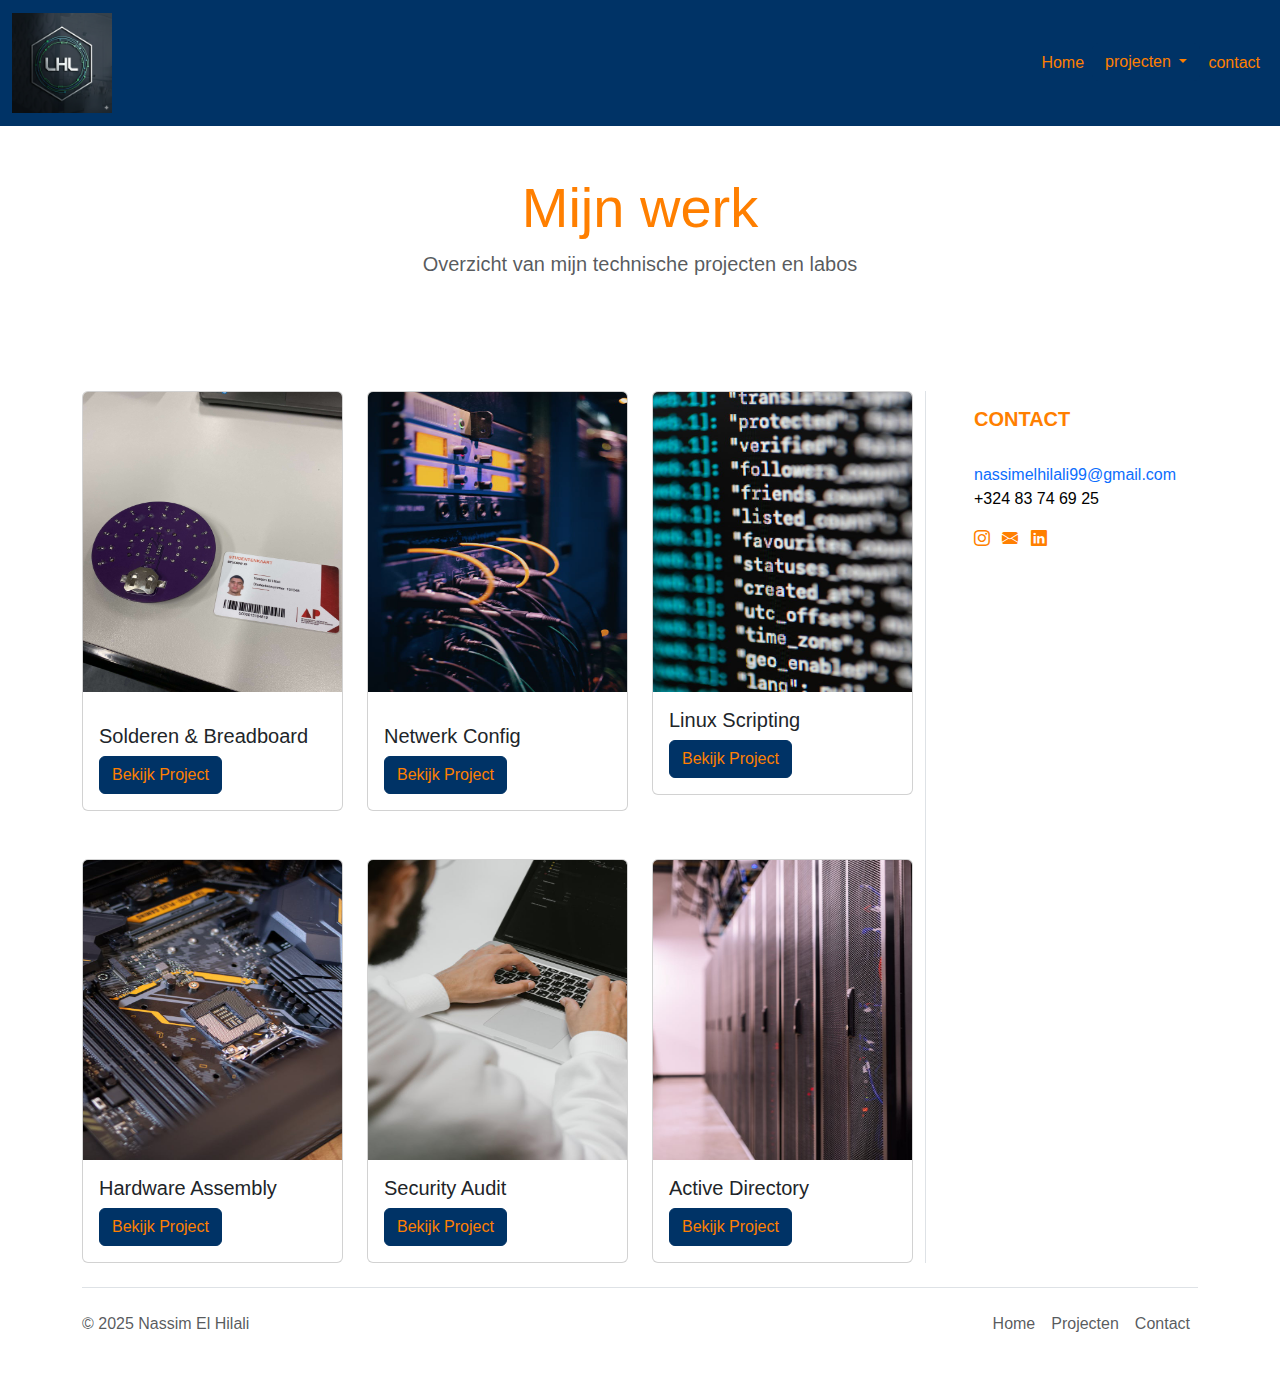
<file: projecten.html>
<!DOCTYPE html>
<html lang="nl-BE">

<head>
  <meta charset="UTF-8">
  <meta name="viewport" content="width=device-width, initial-scale=1.0">
  <title>LHL</title>
  <!-- resetten van browsers -->
  <link rel="stylesheet" href="css/reset.css">
  <!-- Bootstrap CSS -->
  <link href="https://cdn.jsdelivr.net/npm/bootstrap@5.3.3/dist/css/bootstrap.min.css" rel="stylesheet"
    integrity="sha384-QWTKZyjpPEjISv5WaRU9OFeRpok6YctnYmDr5pNlyT2bRjXh0JMhjY6hW+ALEwIH" crossorigin="anonymous">
  <!-- Bootstrap CSS icons: https://icons.getbootstrap.com/#usage -->
  <link rel="stylesheet" href="https://cdn.jsdelivr.net/npm/bootstrap-icons@1.11.3/font/bootstrap-icons.min.css">
  <!-- JavaScript: Bootstrap Bundle with Popper -->
  <script src="https://cdn.jsdelivr.net/npm/bootstrap@5.3.3/dist/js/bootstrap.bundle.min.js"
    integrity="sha384-YvpcrYf0tY3lHB60NNkmXc5s9fDVZLESaAA55NDzOxhy9GkcIdslK1eN7N6jIeHz" crossorigin="anonymous" defer>
    </script>
  <!-- eigen geschreven css voor jouw html-bestand -->
  <link rel="stylesheet" href="css/style.css">

</head>

<body>

<!-- https://getbootstrap.com/docs/5.3/components/navbar/ -->
    <nav id="hoofdnavigatie" class="navbar navbar-expand-lg bg-body-tertiary">
         <div class="container-fluid">
        <a class="navbar-brand" href="#"><img src="assets/logoLHL.png" alt="LHL web" width="100" height="100"></a>
        <button class="navbar-toggler" type="button" data-bs-toggle="collapse" data-bs-target="#navbarNavAltMarkup" aria-controls="navbarNavAltMarkup" aria-expanded="false" aria-label="Toggle navigation">
           <span class="navbar-toggler-icon"></span>
        </button>
        <div class="collapse navbar-collapse" id="navbarNavAltMarkup">
            
          <!-- ms-auto brengt text naar rechts-->
            <div class="navbar-nav ms-auto">

                <a class="nav-link active" aria-current="page" href="index.html">Home</a>
                <div class="dropdown">
                    <button class="btn btn-secondary dropdown-toggle" type="button" data-bs-toggle="dropdown" aria-expanded="false">
                        projecten
                    </button>
                    <ul class="dropdown-menu">
                        <li><a class="dropdown-item" href="project-iot.html">project iot</a></li>
                        
                    </ul>
                </div>
                
                <a class="nav-link" href="contact.html">contact</a>
               
            </div>
            
        </div>
     </div>
    </nav>
 
  <header class=" py-5 mb-5">
    <div class="container">
        <h1 class="display-4 text-center">Mijn werk</h1>
        <p class="lead text-center text-muted">Overzicht van mijn technische projecten en labos</p>
    </div>
   </header>

<div class="container my-5">
  <div class="row"> 
      
      <main class="col-lg-9">

          <div class="row row-cols-1 row-cols-md-2 row-cols-lg-3 g-4">
              <div class="col">
                  <div class="card">
                      <figure><img src="assets/IMG_0702.jpg" class="card-img-top" alt="Project 1"></figure>
                      <div class="card-body">
                          <h5 class="card-title">Solderen & Breadboard</h5>
                          <a href="project-iot.html" class="btn btn-primary stretched-link">Bekijk Project</a>
                      </div>
                  </div>
              </div>
              <div class="col">
                  <div class="card">
                      <figure><img src="assets/pexels-joshsorenson-1054397.jpg" class="card-img-top" alt="Project 2"></figure>
                      <div class="card-body">
                          <h5 class="card-title">Netwerk Config</h5>
                          <a href="#" class="btn btn-primary stretched-link">Bekijk Project</a>
                      </div>
                  </div>
              </div>
              <div class="col">
                  <div class="card">
                      <img src="assets/pexels-thisisengineering-3861976.jpg" class="card-img-top" alt="Project 3">
                      <div class="card-body">
                          <h5 class="card-title">Linux Scripting</h5>
                          <a href="#" class="btn btn-primary stretched-link">Bekijk Project</a>
                      </div>
                  </div>
              </div>
          </div> 
          <div class="row row-cols-1 row-cols-md-2 row-cols-lg-3 g-4 mt-4">
              <div class="col">
                  <div class="card">
                      <img src="assets/pexels-athena-2582937.jpg" class="card-img-top" alt="Project 4">
                      <div class="card-body">
                          <h5 class="card-title">Hardware Assembly</h5>
                          <a href="#" class="btn btn-primary stretched-link">Bekijk Project</a>
                      </div>
                  </div>
              </div>
              <div class="col">
                  <div class="card">
                      <img src="assets/pexels-cottonbro-5474282.jpg" class="card-img-top" alt="Project 5">
                      <div class="card-body">
                          <h5 class="card-title">Security Audit</h5>
                          <a href="#" class="btn btn-primary stretched-link">Bekijk Project</a>
                      </div>
                  </div>
              </div>
              <div class="col">
                  <div class="card">
                      <img src="assets/pexels-brett-sayles-5203849.jpg" class="card-img-top" alt="Project 6">
                      <div class="card-body">
                          <h5 class="card-title">Active Directory</h5>
                          <a href="#" class="btn btn-primary stretched-link">Bekijk Project</a>
                      </div>
                  </div>
              </div>
          </div> 
          </main> 
      <aside class="col-lg-3 border-start ps-5 mt-5 mt-lg-0">
          <h2 class="text-uppercase fs-5 fw-bolder pt-3">contact</h2>
          <p><br>
              <a href="mailto:nassimelhilali99@gmail.com" class="text-decoration-none">nassimelhilali99@gmail.com</a><br> 
              +324 83 74 69 25
          </p>
          <ul class="list-inline socials">
              <li class="list-inline-item">
                  <a href="https://www.instagram.com" target="_blank"><i class="bi bi-instagram blauwgrijs fs-6"></i></a>
              </li>
              <li class="list-inline-item">
                  <a href="mailto:nassimelhilali99@gmail.com"><i class="bi bi-envelope-fill fs-6"></i></a>
              </li>
              <li class="list-inline-item">
                  <a href="https://www.linkedin.com" target="_blank"><i class="bi bi-linkedin blauwgrijs fs-6"></i></a>
              </li>
          </ul>
      </aside>

    <div class="container">
     <footer class="d-flex flex-wrap justify-content-between align-items-center py-3 my-4 border-top">
            
            <p class="col-md-4 mb-0 text-body-secondary">
                © 2025 Nassim El Hilali
            </p>

            <a href="/" 
            class="col-md-4 d-flex align-items-center justify-content-center mb-3 mb-md-0 me-md-auto link-body-emphasis text-decoration-none" 
            aria-label="Bootstrap">
                <svg class="bi me-2" width="40" height="32" aria-hidden="true">
                    <use xlink:href="#bootstrap"></use>
                </svg>
            </a>
            
       <ul class="nav col-md-4 justify-content-end">
                <li class="nav-item">
                    <a href="index.html" class="nav-link px-2 text-body-secondary">Home</a>
                </li>
                <li class="nav-item">
                    <a href="projecten.html" class="nav-link px-2 text-body-secondary">Projecten</a>
                </li>
                <li class="nav-item">
                    <a href="contact.html" class="nav-link px-2 text-body-secondary">Contact</a>
                </li>
            </ul>
            
     </footer>
    </div>
</body>
</file>
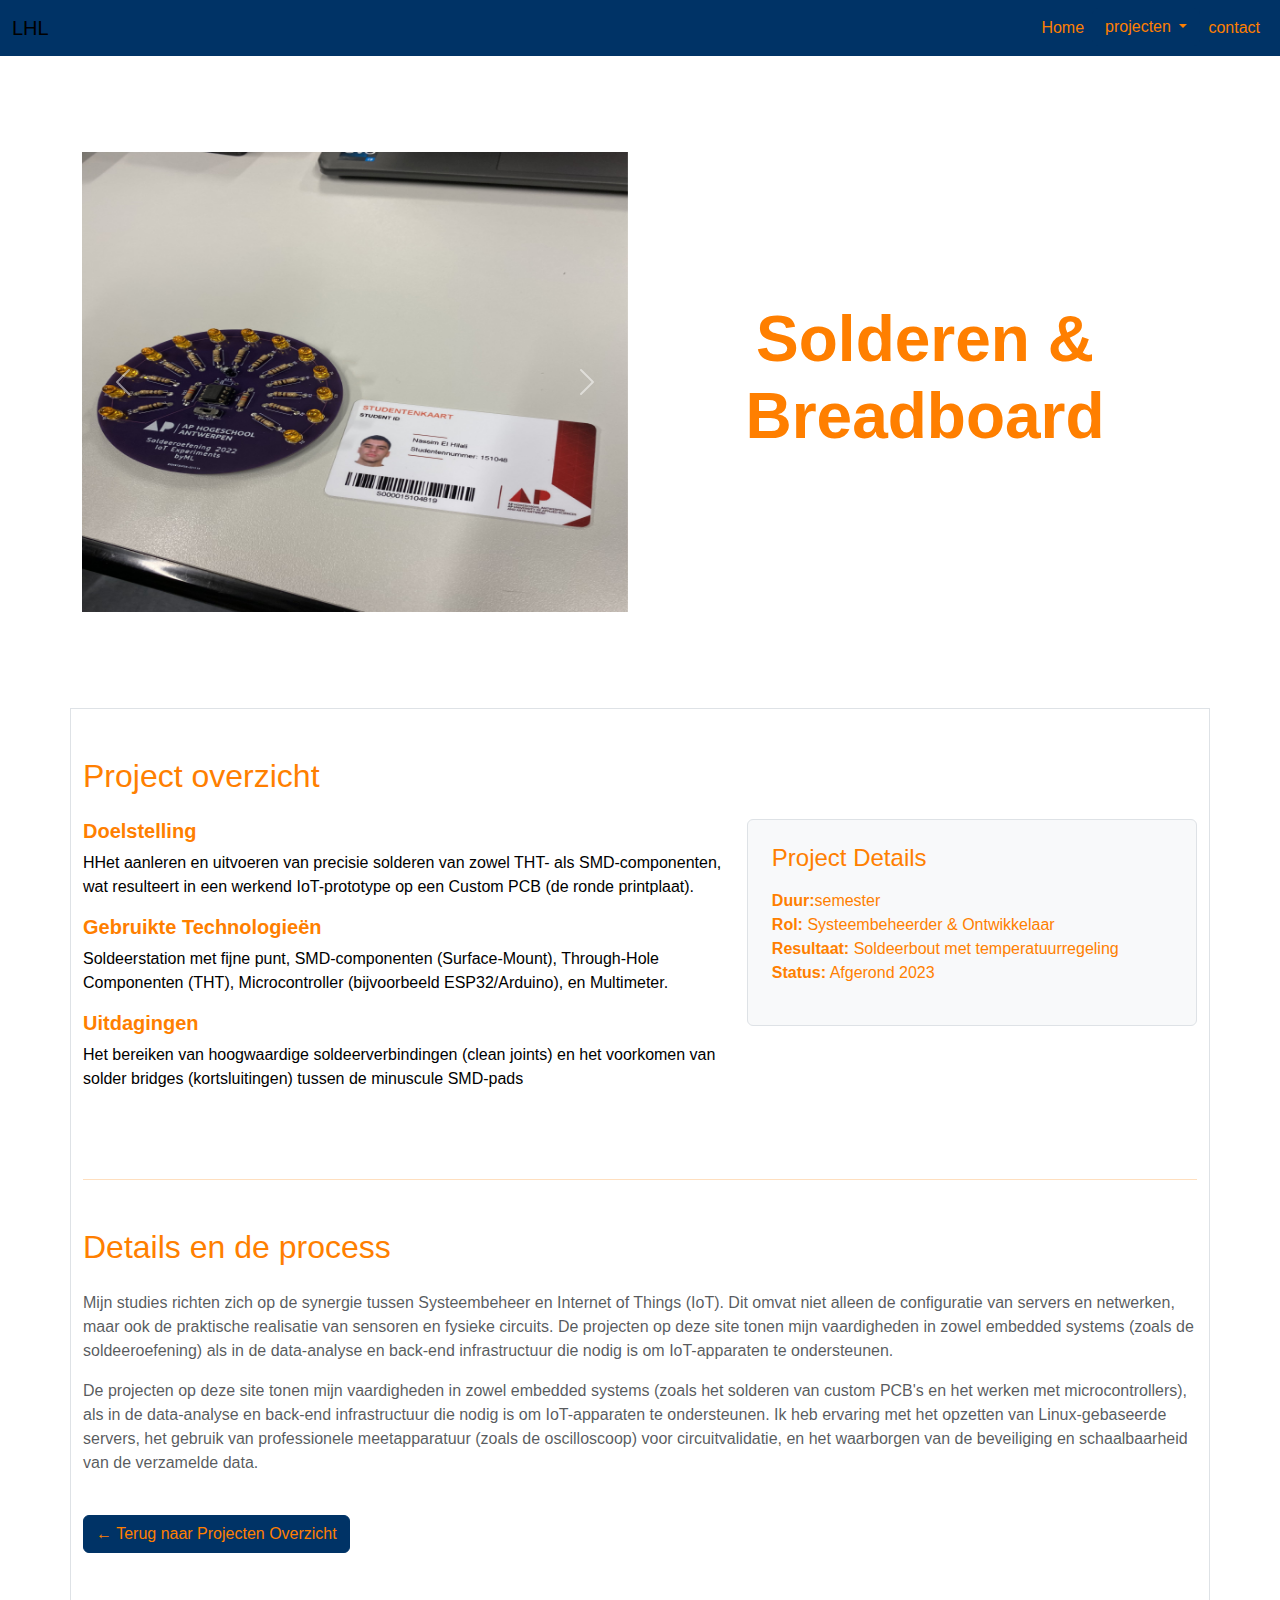
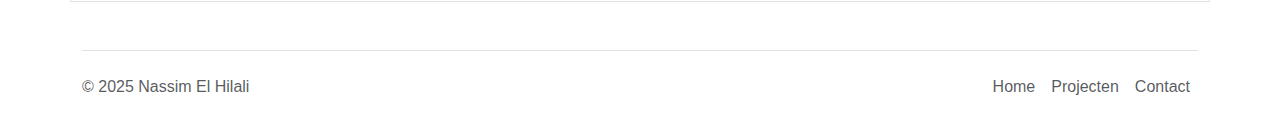
<file: S151048-Nassim-Website-intro/project-iot.html>
<!DOCTYPE html>
<html lang="nl-BE">

<head>
  <meta charset="UTF-8">
  <meta name="viewport" content="width=device-width, initial-scale=1.0">
  <title>LHL</title>
  <!-- resetten van browsers -->
  <link rel="stylesheet" href="css/reset.css">
  <!-- Bootstrap CSS -->
  <link href="https://cdn.jsdelivr.net/npm/bootstrap@5.3.3/dist/css/bootstrap.min.css" rel="stylesheet"
    integrity="sha384-QWTKZyjpPEjISv5WaRU9OFeRpok6YctnYmDr5pNlyT2bRjXh0JMhjY6hW+ALEwIH" crossorigin="anonymous">
  <!-- Bootstrap CSS icons: https://icons.getbootstrap.com/#usage -->
  <link rel="stylesheet" href="https://cdn.jsdelivr.net/npm/bootstrap-icons@1.11.3/font/bootstrap-icons.min.css">
  <!-- JavaScript: Bootstrap Bundle with Popper -->
  <script src="https://cdn.jsdelivr.net/npm/bootstrap@5.3.3/dist/js/bootstrap.bundle.min.js"
    integrity="sha384-YvpcrYf0tY3lHB60NNkmXc5s9fDVZLESaAA55NDzOxhy9GkcIdslK1eN7N6jIeHz" crossorigin="anonymous" defer>
  </script>
  <!-- eigen geschreven css voor jouw html-bestand -->
  <link rel="stylesheet" href="css/font.css">
 

  
</head>

<body>

 <!-- https://getbootstrap.com/docs/5.3/components/navbar/ -->
    <nav id="hoofdnavigatie" class="navbar navbar-expand-lg bg-body-tertiary">
         <div class="container-fluid">
        <a class="navbar-brand" href="index.html">LHL</a>
        <button class="navbar-toggler" type="button" data-bs-toggle="collapse" data-bs-target="#navbarNavAltMarkup" aria-controls="navbarNavAltMarkup" aria-expanded="false" aria-label="Toggle navigation">
           <span class="navbar-toggler-icon"></span>
        </button>
        <div class="collapse navbar-collapse" id="navbarNavAltMarkup">
            
          <!-- ms-auto brengt text naar rechts-->
            <div class="navbar-nav ms-auto">

                <a class="nav-link active" aria-current="page" href="index.html">Home</a>
                <div class="dropdown">
                    <button class="btn btn-secondary dropdown-toggle" type="button" data-bs-toggle="dropdown" aria-expanded="false">
                        projecten
                    </button>
                    <ul class="dropdown-menu">
                        <li><a class="dropdown-item" href="project-iot.html">project iot</a></li>
                        
                    </ul>
                </div>
                
                <a class="nav-link" href="contact.html">contact</a>
               
            </div>
            
        </div>
     </div>
    </nav>

    <main>
        <!-- carrousell fotos-->
        <div class="container my-5 py-5 text-center">
            <div class="row align-items-center">
                
                <div class="col-md-6 mb-4 mb-md-0">
                    <div id="carouselExample" class="carousel slide">
                        <div class="carousel-inner">

                            <div class="carousel-item">
                                <img src="assets/IMG_0702.jpg" class="d-block w-80" alt="..." width="700" height="460"> 
                            </div>

                            <div class="carousel-item active">
                             <img src="assets/IMG_0701min.jpg" class="d-block w-80" alt="..." width="700" height="460">
                            </div>

                            <div class="carousel-item">
                                <img src="assets/IMG_0487.jpg" class="d-block w-80" alt="..." width="700" height="460">
                            </div>

                            <div class="carousel-item">
                                <img src="assets/IMG_0664.jpg" class="d-block w-80" alt="..." width="700" height="460"> 
                            </div>
                            
                        </div>
                        <button class="carousel-control-prev" type="button" data-bs-target="#carouselExample" data-bs-slide="prev">
                            <span class="carousel-control-prev-icon" aria-hidden="true"></span>
                            <span class="visually-hidden">Previous</span>
                        </button>
                        <button class="carousel-control-next" type="button" data-bs-target="#carouselExample" data-bs-slide="next">
                            <span class="carousel-control-next-icon" aria-hidden="true"></span>
                            <span class="visually-hidden">Next</span>
                        </button>
                    </div>
                </div>
                
                <div class="col-md-6">
                    <h1 class="display-3 fw-bold">Solderen & Breadboard</h1>
                    
                </div>
            </div>
        </div>

        <div class="border container my-5 py-5">
            <h2 class="mb-4">Project overzicht</h2>

            <div class="row">
                
                <div class="col-md-7 mb-4">
                    <ul class="list-unstyled">
                        <li class="mb-3">
                            <h5><strong>Doelstelling</strong></h5>
                            <p>HHet aanleren en uitvoeren van precisie solderen van zowel THT- als SMD-componenten, wat resulteert in een werkend IoT-prototype op een Custom PCB (de ronde printplaat).</p>
                        </li>
                        <li class="mb-3">
                            <h5><strong>Gebruikte Technologieën</strong></h5>
                            <p>Soldeerstation met fijne punt, SMD-componenten (Surface-Mount), Through-Hole Componenten (THT), Microcontroller (bijvoorbeeld ESP32/Arduino), en Multimeter.</p>
                        </li>
                        <li class="mb-3">
                            <h5 ><strong>Uitdagingen</strong></h5>
                            <p>Het bereiken van hoogwaardige soldeerverbindingen (clean joints) en het voorkomen van solder bridges (kortsluitingen) tussen de minuscule SMD-pads</p>
                        </li>
                    </ul>
                </div>

                <div class="col-md-5">
                    <div class="border p-4 bg-light rounded">
                        <h3 class="fs-4 mb-3">Project Details</h3>
                        <ul class="list-unstyled">
                            <li><strong>Duur:</strong>semester</li>
                            <li><strong>Rol:</strong> Systeembeheerder & Ontwikkelaar</li>
                            <li><strong>Resultaat:</strong> Soldeerbout met temperatuurregeling</li>
                            <li><strong>Status:</strong> Afgerond 2023</li>
                        </ul>
                    </div>
                </div>
            </div>

            <hr class="my-5">

            <h2 class="mb-4">Details en de process</h2>
           
            <p class="text-muted">
                Mijn studies richten zich op de synergie tussen Systeembeheer en Internet of Things (IoT). Dit omvat niet alleen de configuratie van servers en netwerken, maar ook de praktische realisatie van sensoren en fysieke circuits. De projecten op deze site tonen mijn vaardigheden in zowel embedded systems (zoals de soldeeroefening) als in de data-analyse en back-end infrastructuur die nodig is om IoT-apparaten te ondersteunen.
            </p>
            <p class="text-muted">
               De projecten op deze site tonen mijn vaardigheden in zowel embedded systems (zoals het solderen van custom PCB's en het werken met microcontrollers), als in de data-analyse en back-end infrastructuur die nodig is om IoT-apparaten te ondersteunen. Ik heb ervaring met het opzetten van Linux-gebaseerde servers, het gebruik van professionele meetapparatuur (zoals de oscilloscoop) voor circuitvalidatie, en het waarborgen van de beveiliging en schaalbaarheid van de verzamelde data.
            </p>

            <a href="projecten.html" class="btn btn-outline-secondary mt-4">← Terug naar Projecten Overzicht</a>
            
        </div>
        
    </main>

    
    <div class="container">
     <footer class="d-flex flex-wrap justify-content-between align-items-center py-3 my-4 border-top">
            
            <p class="col-md-4 mb-0 text-body-secondary">
                © 2025 Nassim El Hilali
            </p>

            <a href="/" 
            class="col-md-4 d-flex align-items-center justify-content-center mb-3 mb-md-0 me-md-auto link-body-emphasis text-decoration-none" 
            aria-label="Bootstrap">
                <svg class="bi me-2" width="40" height="32" aria-hidden="true">
                    <use xlink:href="#bootstrap"></use>
                </svg>
            </a>
            
       <ul class="nav col-md-4 justify-content-end">
                <li class="nav-item">
                    <a href="index.html" class="nav-link px-2 text-body-secondary">Home</a>
                </li>
                <li class="nav-item">
                    <a href="projecten.html" class="nav-link px-2 text-body-secondary">Projecten</a>
                </li>
                <li class="nav-item">
                    <a href="contact.html" class="nav-link px-2 text-body-secondary">Contact</a>
                </li>
            </ul>
            
     </footer>
    </div>
</body>
</file>
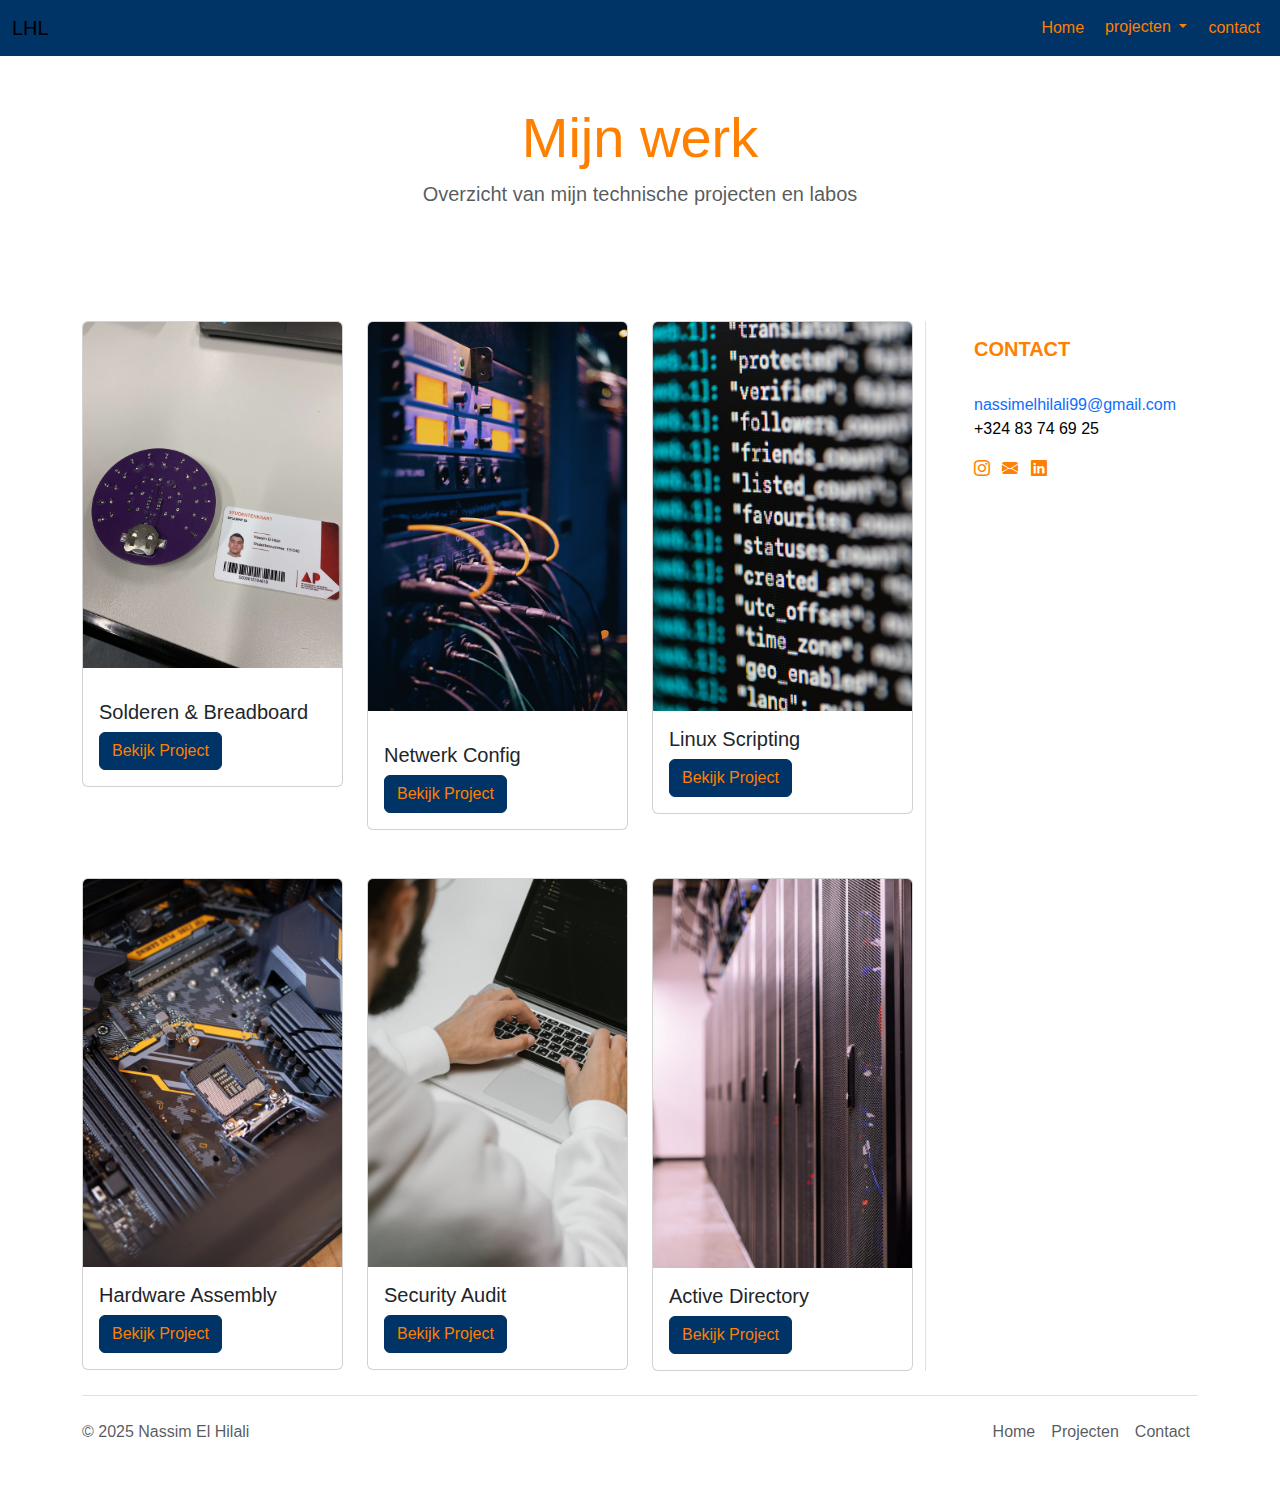
<file: S151048-Nassim-Website-intro/projecten.html>
<!DOCTYPE html>
<html lang="nl-BE">

<head>
  <meta charset="UTF-8">
  <meta name="viewport" content="width=device-width, initial-scale=1.0">
  <title>LHL</title>
  <!-- resetten van browsers -->
  <link rel="stylesheet" href="css/reset.css">
  <!-- Bootstrap CSS -->
  <link href="https://cdn.jsdelivr.net/npm/bootstrap@5.3.3/dist/css/bootstrap.min.css" rel="stylesheet"
    integrity="sha384-QWTKZyjpPEjISv5WaRU9OFeRpok6YctnYmDr5pNlyT2bRjXh0JMhjY6hW+ALEwIH" crossorigin="anonymous">
  <!-- Bootstrap CSS icons: https://icons.getbootstrap.com/#usage -->
  <link rel="stylesheet" href="https://cdn.jsdelivr.net/npm/bootstrap-icons@1.11.3/font/bootstrap-icons.min.css">
  <!-- JavaScript: Bootstrap Bundle with Popper -->
  <script src="https://cdn.jsdelivr.net/npm/bootstrap@5.3.3/dist/js/bootstrap.bundle.min.js"
    integrity="sha384-YvpcrYf0tY3lHB60NNkmXc5s9fDVZLESaAA55NDzOxhy9GkcIdslK1eN7N6jIeHz" crossorigin="anonymous" defer>
    </script>
  <!-- eigen geschreven css voor jouw html-bestand -->
  <link rel="stylesheet" href="css/font.css">

</head>

<body>

<!-- https://getbootstrap.com/docs/5.3/components/navbar/ -->
    <nav id="hoofdnavigatie" class="navbar navbar-expand-lg bg-body-tertiary">
         <div class="container-fluid">
        <a class="navbar-brand" href="index.html">LHL</a>
        <button class="navbar-toggler" type="button" data-bs-toggle="collapse" data-bs-target="#navbarNavAltMarkup" aria-controls="navbarNavAltMarkup" aria-expanded="false" aria-label="Toggle navigation">
           <span class="navbar-toggler-icon"></span>
        </button>
        <div class="collapse navbar-collapse" id="navbarNavAltMarkup">
            
          <!-- ms-auto brengt text naar rechts-->
            <div class="navbar-nav ms-auto">

                <a class="nav-link active" aria-current="page" href="index.html">Home</a>
                <div class="dropdown">
                    <button class="btn btn-secondary dropdown-toggle" type="button" data-bs-toggle="dropdown" aria-expanded="false">
                        projecten
                    </button>
                    <ul class="dropdown-menu">
                        <li><a class="dropdown-item" href="project-iot.html">project iot</a></li>
                        
                    </ul>
                </div>
                
                <a class="nav-link" href="contact.html">contact</a>
               
            </div>
            
        </div>
     </div>
    </nav>
 
  <header class=" py-5 mb-5">
    <div class="container">
        <h1 class="display-4 text-center">Mijn werk</h1>
        <p class="lead text-center text-muted">Overzicht van mijn technische projecten en labos</p>
    </div>
   </header>

<div class="container my-5">
  <div class="row"> 
      
      <main class="col-lg-9">

          <div class="row row-cols-1 row-cols-md-2 row-cols-lg-3 g-4">
              <div class="col">
                  <div class="card">
                      <figure><img src="assets/IMG_0702.jpg" class="card-img-top" alt="Project 1"></figure>
                      <div class="card-body">
                          <h5 class="card-title">Solderen & Breadboard</h5>
                          <a href="project-iot.html" class="btn btn-primary stretched-link">Bekijk Project</a>
                      </div>
                  </div>
              </div>
              <div class="col">
                  <div class="card">
                      <figure><img src="assets/pexels-joshsorenson-1054397.jpg" class="card-img-top" alt="Project 2"></figure>
                      <div class="card-body">
                          <h5 class="card-title">Netwerk Config</h5>
                          <a href="#" class="btn btn-primary stretched-link">Bekijk Project</a>
                      </div>
                  </div>
              </div>
              <div class="col">
                  <div class="card">
                      <img src="assets/pexels-thisisengineering-3861976.jpg" class="card-img-top" alt="Project 3">
                      <div class="card-body">
                          <h5 class="card-title">Linux Scripting</h5>
                          <a href="#" class="btn btn-primary stretched-link">Bekijk Project</a>
                      </div>
                  </div>
              </div>
          </div> 
          <div class="row row-cols-1 row-cols-md-2 row-cols-lg-3 g-4 mt-4">
              <div class="col">
                  <div class="card">
                      <img src="assets/pexels-athena-2582937.jpg" class="card-img-top" alt="Project 4">
                      <div class="card-body">
                          <h5 class="card-title">Hardware Assembly</h5>
                          <a href="#" class="btn btn-primary stretched-link">Bekijk Project</a>
                      </div>
                  </div>
              </div>
              <div class="col">
                  <div class="card">
                      <img src="assets/pexels-cottonbro-5474282.jpg" class="card-img-top" alt="Project 5">
                      <div class="card-body">
                          <h5 class="card-title">Security Audit</h5>
                          <a href="#" class="btn btn-primary stretched-link">Bekijk Project</a>
                      </div>
                  </div>
              </div>
              <div class="col">
                  <div class="card">
                      <img src="assets/pexels-brett-sayles-5203849.jpg" class="card-img-top" alt="Project 6">
                      <div class="card-body">
                          <h5 class="card-title">Active Directory</h5>
                          <a href="#" class="btn btn-primary stretched-link">Bekijk Project</a>
                      </div>
                  </div>
              </div>
          </div> 
          </main> 
      <aside class="col-lg-3 border-start ps-5 mt-5 mt-lg-0">
          <h2 class="text-uppercase fs-5 fw-bolder pt-3">contact</h2>
          <p><br>
              <a href="mailto:nassimelhilali99@gmail.com" class="text-decoration-none">nassimelhilali99@gmail.com</a><br> 
              +324 83 74 69 25
          </p>
          <ul class="list-inline socials">
              <li class="list-inline-item">
                  <a href="https://www.instagram.com" target="_blank"><i class="bi bi-instagram blauwgrijs fs-6"></i></a>
              </li>
              <li class="list-inline-item">
                  <a href="mailto:nassimelhilali99@gmail.com"><i class="bi bi-envelope-fill fs-6"></i></a>
              </li>
              <li class="list-inline-item">
                  <a href="https://www.linkedin.com" target="_blank"><i class="bi bi-linkedin blauwgrijs fs-6"></i></a>
              </li>
          </ul>
      </aside>

    <div class="container">
     <footer class="d-flex flex-wrap justify-content-between align-items-center py-3 my-4 border-top">
            
            <p class="col-md-4 mb-0 text-body-secondary">
                © 2025 Nassim El Hilali
            </p>

            <a href="/" 
            class="col-md-4 d-flex align-items-center justify-content-center mb-3 mb-md-0 me-md-auto link-body-emphasis text-decoration-none" 
            aria-label="Bootstrap">
                <svg class="bi me-2" width="40" height="32" aria-hidden="true">
                    <use xlink:href="#bootstrap"></use>
                </svg>
            </a>
            
       <ul class="nav col-md-4 justify-content-end">
                <li class="nav-item">
                    <a href="index.html" class="nav-link px-2 text-body-secondary">Home</a>
                </li>
                <li class="nav-item">
                    <a href="projecten.html" class="nav-link px-2 text-body-secondary">Projecten</a>
                </li>
                <li class="nav-item">
                    <a href="contact.html" class="nav-link px-2 text-body-secondary">Contact</a>
                </li>
            </ul>
            
     </footer>
    </div>
</body>
</file>
<file: css/style.css>
/*
kleuren

Achtergrond Puur Wit, #FFFFFF
Tekst (Donker),Donkergrijs / Zwart,#333333
Hoofdkleur (30%), Marineblauw, #003366
Accentkleur (10%),Helder Oranje ,#FF7F00
*/
html,
body {
  box-sizing: border-box;
  background-color:#FFFFFF;
  margin: 0;
  padding: 0;
  font-family: Arial, Helvetica, sans-serif;
  color: #FF7F00;
  height: 100%;
  width: 100%;
}


.navbar {
    
    background-color: #003366 !important;
    
}
#hoofdnavigatie .navbar-nav .nav-link{
    color: #FF7F00 !important; 

}
p{
    color: black !important;
}


.btn-primary{
    background-color: #003366 !important; 
    border-color: #003366 !important;
    color: #FF7F00 !important; 
}
.btn-primary:hover {
    background-color: #002244 !important;
    border-color: #002244 !important;
}
.btn-secondary{
    background-color: #003366 !important; 
    border-color: #003366 !important;
    color: #FF7F00 !important; 
}
.btn-secondary:hover {
    background-color: #002244 !important;
    border-color: #002244 !important;
}


.btn-dark {
    background-color: #003366 !important; 
    border-color: #003366 !important;
    color: #FF7F00 !important;
}
.btn-dark:hover {
    background-color: #002244 !important;
    border-color: #002244 !important;
}

.btn-outline-secondary{
    background-color: #003366 !important; 
    border-color: #003366 !important;
    color: #FF7F00 !important; 
}
.btn-outline-secondary:hover{
    background-color: #003366 !important; 
    border-color: #003366 !important;
    color: #FF7F00 !important; 
}


a.btn {
    
    color: #003366; 
}
a.btn:hover {
    color: #002244;
}


.img{
    height: 100%;
}

footer li {
    color: #FF7F00; 
 
}


footer li:hover {
    color: #FF9933; 
    text-decoration: underline; 
}




.card-img-top {
    height: 300px;       /* Pas dit aan naar gewenste hoogte */
    width: 100%;         /* Zekerheid dat hij de breedte vult */
}
</file>
<file: S151048-Nassim-Website-intro/css/font.css>
/*
kleuren

Achtergrond Puur Wit, #FFFFFF
Tekst (Donker),Donkergrijs / Zwart,#333333
Hoofdkleur (30%), Marineblauw, #003366
Accentkleur (10%),Helder Oranje ,#FF7F00
*/
html,
body {
  box-sizing: border-box;
  background-color:#FFFFFF;
  margin: 0;
  padding: 0;
  font-family: Arial, Helvetica, sans-serif;
  color: #FF7F00;
  height: 100%;
  width: 100%;
}


.navbar {
    
    background-color: #003366 !important;
    
}
#hoofdnavigatie .navbar-nav .nav-link{
    color: #FF7F00 !important; 

}
p{
    color: black !important;
}


.btn-primary{
    background-color: #003366 !important; 
    border-color: #003366 !important;
    color: #FF7F00 !important; 
}
.btn-primary:hover {
    background-color: #002244 !important;
    border-color: #002244 !important;
}
.btn-secondary{
    background-color: #003366 !important; 
    border-color: #003366 !important;
    color: #FF7F00 !important; 
}
.btn-secondary:hover {
    background-color: #002244 !important;
    border-color: #002244 !important;
}


.btn-dark {
    background-color: #003366 !important; 
    border-color: #003366 !important;
    color: #FF7F00 !important;
}
.btn-dark:hover {
    background-color: #002244 !important;
    border-color: #002244 !important;
}

.btn-outline-secondary{
    background-color: #003366 !important; 
    border-color: #003366 !important;
    color: #FF7F00 !important; 
}
.btn-outline-secondary:hover{
    background-color: #003366 !important; 
    border-color: #003366 !important;
    color: #FF7F00 !important; 
}


a.btn {
    
    color: #003366; 
}
a.btn:hover {
    color: #002244;
}



/* De linktekst in de footer Oranje maken */
footer li {
    color: #FF7F00; /* Helder Oranje */
 
}

/* De linktekst bij hover (muis eroverheen) iets lichter maken */
footer li:hover {
    color: #FF9933; /* Iets lichter oranje bij hover */
    text-decoration: underline; /* Voeg onderstreping toe bij hover voor duidelijkheid */
}
</file>
